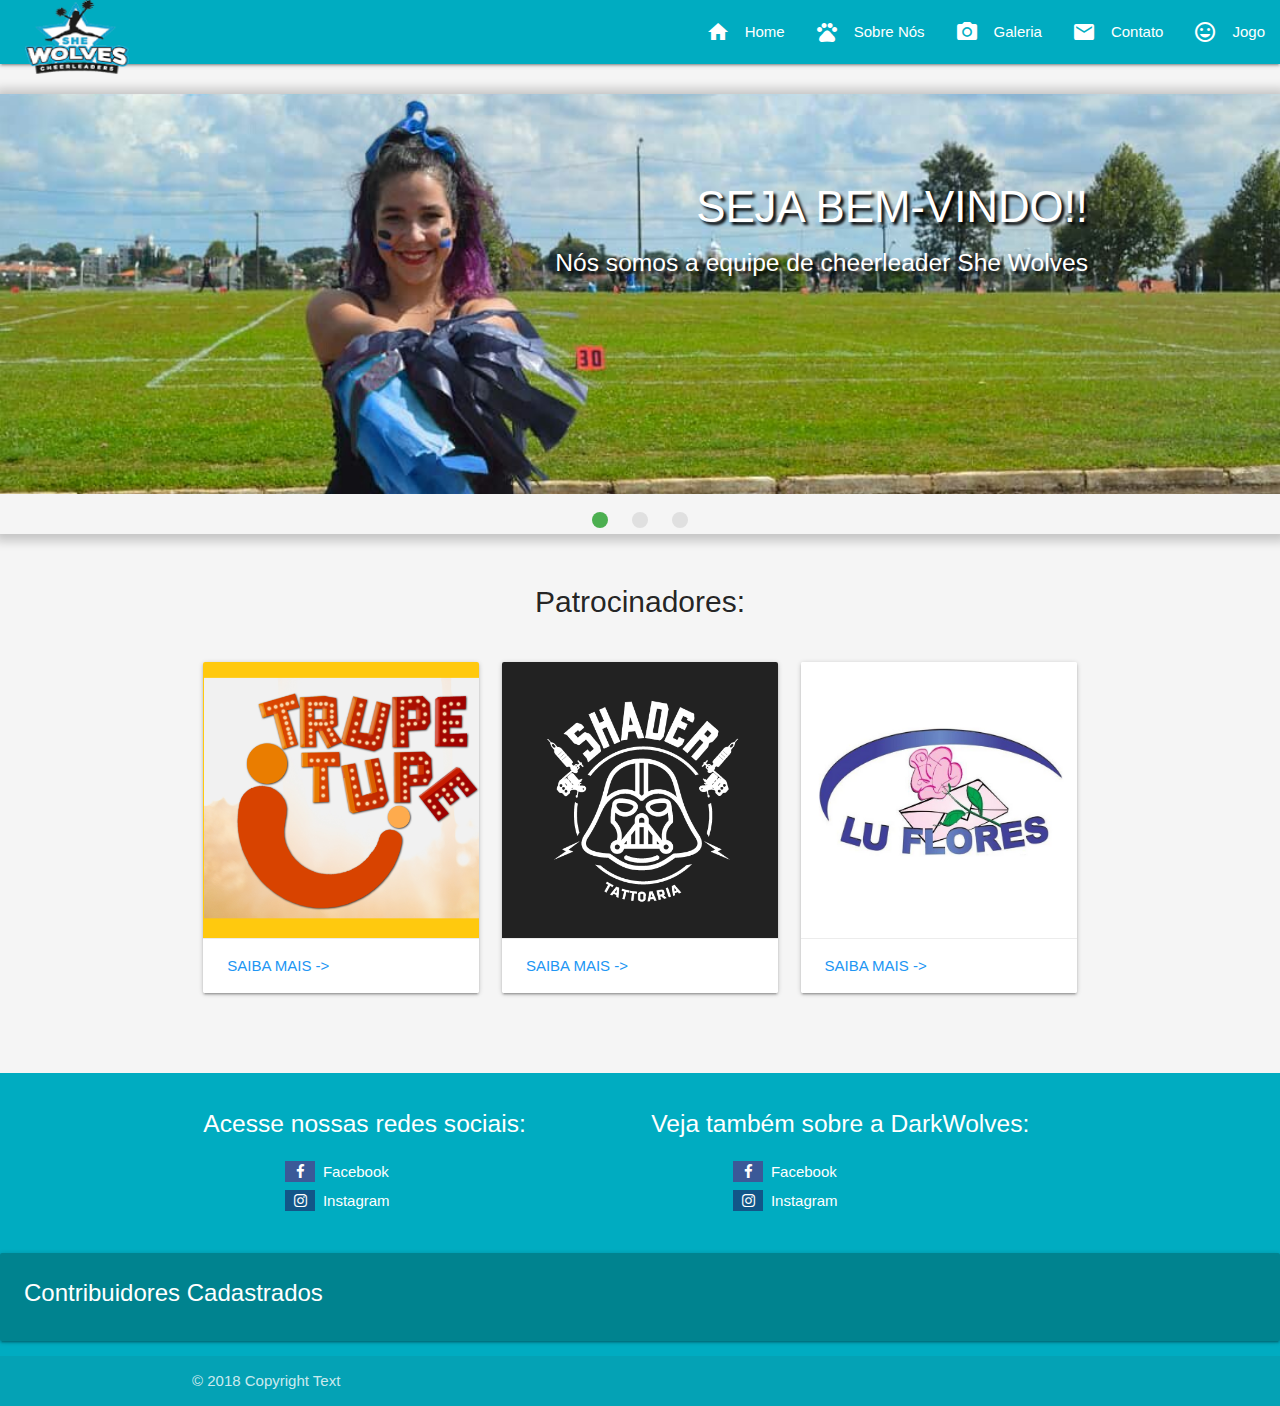
<file: Trabalho/index.html>
<!DOCTYPE html>
<html lang="en">

<head>
    <meta charset="UTF-8">
    <title>Document</title>
    <link rel="stylesheet" href="css/materialize.min.css">
    <link rel="stylesheet" href="css/home.css">
    <link href="https://fonts.googleapis.com/icon?family=Material+Icons" rel="stylesheet">
    <link rel="stylesheet" href="https://cdnjs.cloudflare.com/ajax/libs/font-awesome/4.7.0/css/font-awesome.min.css">


</head>

<body>
    <header>
        <nav>
            <div class="nav-wrapper  cyan darken-1">
                <a href="" class="brand-logo"><img id="id-logo" class="respondive-img container" src="img/logo.png"></a>
                <a href="#" data-target="mobile-demo" class="sidenav-trigger"><i class="material-icons">menu</i></a>
                <ul id="nav-mobile" class="right hide-on-med-and-down">
                    <li><a href="index.html"><i class="material-icons left">home</i>Home</a>
                    </li>
                    <li><a href="sobre-nos.html"><i class="material-icons left">pets</i>Sobre Nós</a></li>
                    <li><a href="galeria.html"><i class="material-icons left">camera_alt</i>Galeria</a></li>
                    <li><a href="contatos.html"><i class="material-icons left">mail</i>Contato</a></li>
                    <li><a href="jogo.html"><i class="material-icons left">mood</i>Jogo</a></li>
                </ul>
            </div>
        </nav>
        <ul class="sidenav" id="mobile-demo">
            <li><a href="index.html">Home</a></li>
            <li><a href="sobre-nos.html">Sobre nós</a></li>
            <li><a href="contatos.html">Contato</a></li>
            <li><a href="jogo.html">Jogo</a></li>
        </ul>
    </header>
    <main>
        <div>
            <div id="slider-id" class="slider container">
                <ul class="slides">
                    <li>
                        <img src="img/Slider1.jpeg">
                        <div class="caption right-align">
                            <h3 id="slider-font" class="white-text">SEJA BEM-VINDO!!</h3>
                            <h5 id="slider-font" class="light white-text text-lighten-3">Nós somos a equipe de cheerleader She Wolves</h5>
                        </div>
                    </li>
                    <li>
                        <img src="img/Slider2.jpeg">
                        <div class="caption center-align">
                            <h4 id="slider-font" class="white-text">Navegue pelo nosso site e conheça mais sobre nós</h4>
                        </div>
                    </li>
                    <li>
                        <img src="img/Slider3.jpeg">
                        <div class="caption left-align">
                            <h4 id="slider-font" class="white-text">Acessa a nossa galeria de fotos </h4>
                        </div>
                    </li>
                </ul>
            </div>
        </div>
        <div class="container">
            <div class="section">
                <div class="row">
                    <p class="evento1">Patrocinadores:</p>
                    <div class="col s12 m4">
                        <div class="card">
                            <div class="card-image">
                                <img src="img/trupe.png">
                                <span class="card-title"></span>
                            </div>
                            <div class="card-action">
                                <a class="blue-text" href="https://www.instagram.com/trupe_tupe">Saiba mais -></a>
                            </div>
                        </div>
                    </div>
                    <div class="col s12 m4">
                        <div class="card">
                            <div class="card-image">
                                <img src="img/shader.png">
                                <span class="card-title"></span>
                            </div>
                            <div class="card-action">
                                <a class="blue-text" href="https://www.instagram.com/shadertattoaria/">Saiba mais -></a>
                            </div>
                        </div>
                    </div>
                    <div class="col s12 m4">
                        <div class="card">
                            <div class="card-image">
                                <img src="img/luflores.png">
                                <span class="card-title"></span>
                            </div>
                            <div class="card-action">
                                <a class="blue-text" href="
                                http://lufloreseventos.com.br/?fbclid=IwAR3lFF8_TPeT3BDF16DE8r2XTequQLrhMpzVN9qHwUuG6jnLsbICA6ZMMzY">Saiba mais -></a>
                            </div>
                        </div>
                    </div>


                </div>
            </div>
        </div>
    </main>
    <footer>
        <footer class="page-footer cyan darken-1">
            <div class="container">
                <div class="row">
                    <div class="col l6 s12">
                        <h5>Acesse nossas redes sociais:</h5>
                        <div class="col l4 offset-l2 s12">
                            <ul>
                                <li><a href="https://www.facebook.com/cheerleadersshewolves/" class="fa fa-facebook"></a>Facebook
                                </li>
                                <li><a href="https://www.instagram.com/shewolvescheerleaders/" class="fa fa-instagram"></a>Instagram</li>
                            </ul>
                        </div>
                    </div>
                    <div class="col l6 s12">
                        <h5>Veja também sobre a DarkWolves: </h5>
                        <div class="col l4 offset-l2 s12">
                            <ul>
                                <li><a href="https://www.facebook.com/guarapuavadarkwolves/" class="fa fa-facebook"></a>Facebook
                                </li>
                                <li><a href="https://www.instagram.com/guarapuavadarkwolves/" class="fa fa-instagram"></a>Instagram</li>
                            </ul>
                        </div>
                    </div>
                </div>
            </div>
            <div class="col l4 m4 s12">
                <div class="card cyan darken-3">
                    <div class="card-content white-text">
                        <span class="card-title">Contribuidores Cadastrados</span>
                        <div class="users"></div>
                    </div>
                </div>
            </div>
            <div class="footer-copyright">
                <div class="container">
                    © 2018 Copyright Text
                </div>
            </div>
        </footer>
    </footer>
</body>
<script src=" JQuery/jquery-3.3.1.min.js "></script>
<script src="js/materialize.min.js "></script>
<script src="js/welcome.js"></script>
<script>
    $(document).ready(function() {
        $('.sidenav').sidenav();
        $('.slider').slider();
    });

    (function() {
        var arrayPessoas = JSON.parse(localStorage.getItem("usuarios"));
            for(i in arrayPessoas) {
                var person = arrayPessoas[i];
                document.querySelector(".users").innerHTML = person.nome.concat(" ").concat(person.sobrenome);
            }
    })();

</script>

</html>
</file>
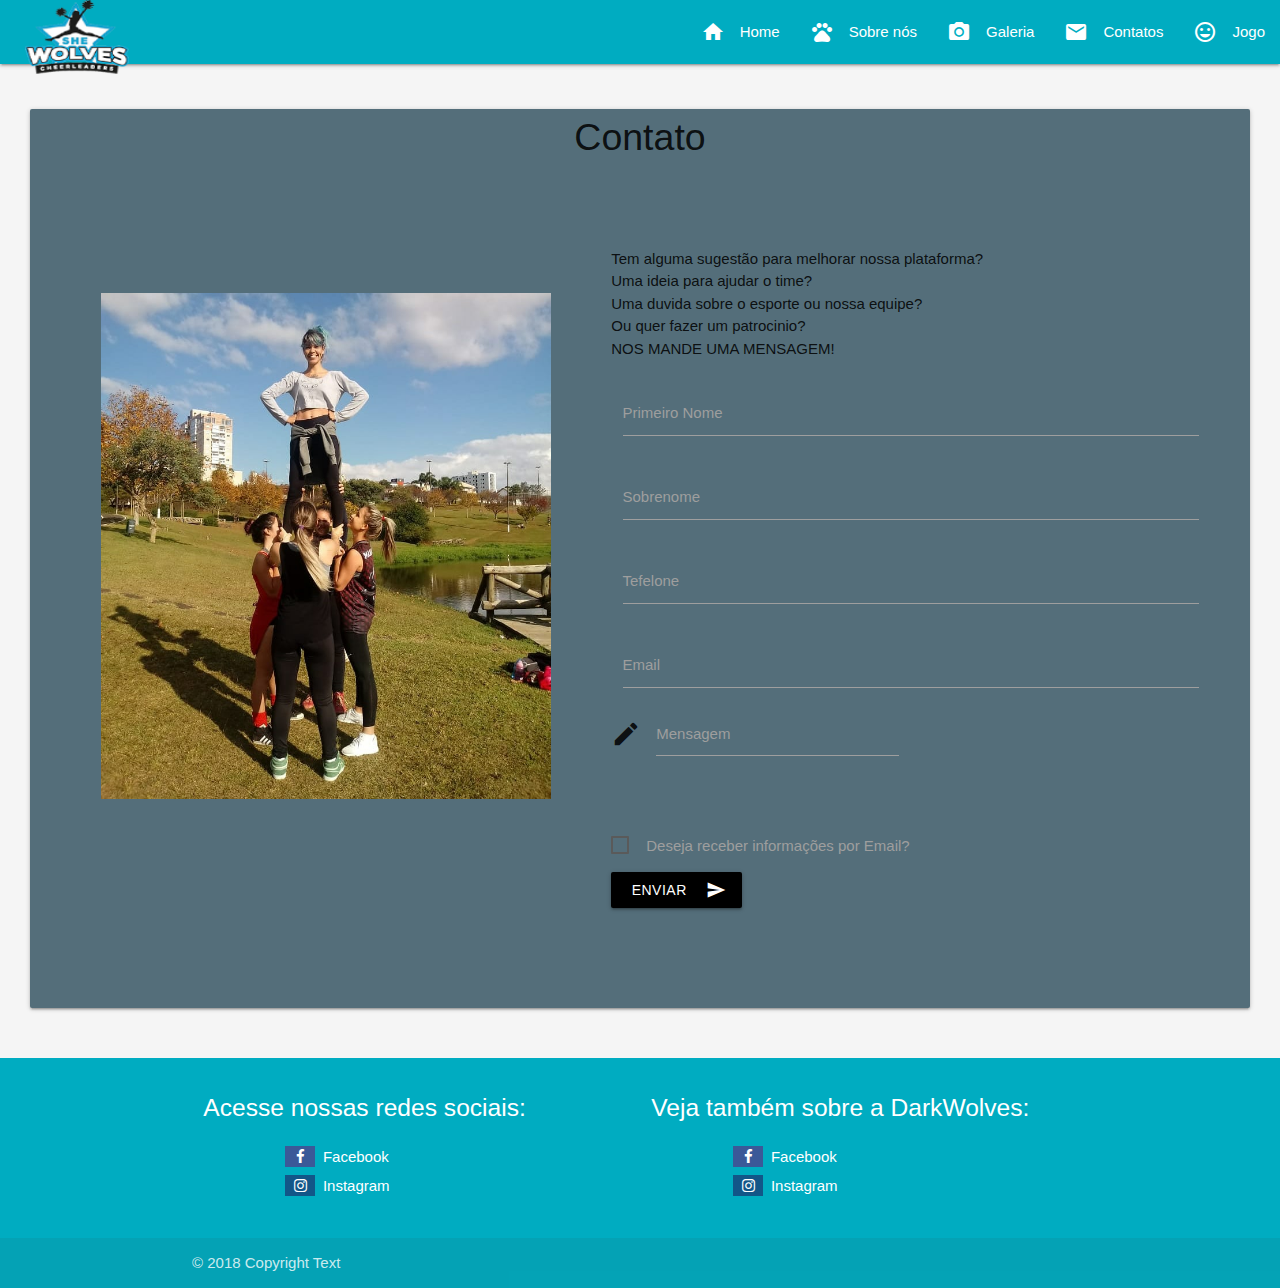
<file: Trabalho/contatos.html>
<!DOCTYPE html>
<html lang="en">

<head>
    <meta charset="UTF-8">
    <title>Document</title>
    <link rel="stylesheet" href="css/materialize.min.css">
    <link rel="stylesheet" href="css/home.css">
    <link href="https://fonts.googleapis.com/icon?family=Material+Icons" rel="stylesheet">
    <link rel="stylesheet" href="https://cdnjs.cloudflare.com/ajax/libs/font-awesome/4.7.0/css/font-awesome.min.css">


</head>

<body>
    <header>
        <nav>
            <div class="nav-wrapper  cyan darken-1">
                <a href="" class="brand-logo"><img id="id-logo" class="respondive-img container" src="img/logo.png"></a>
                <a href="#" data-target="mobile-demo" class="sidenav-trigger"><i class="material-icons">menu</i></a>
                <ul id="nav-mobile" class="right hide-on-med-and-down">
                    <li><a href="index.html"><i class="material-icons left ">home</i>Home</a></li>
                    <li><a href="sobre-nos.html"><i class="material-icons left">pets</i>Sobre nós</a></li>
                    <li><a href="galeria.html"><i class="material-icons left">camera_alt</i>Galeria</a></li>
                    <li><a href="contatos.html"><i class="material-icons left">mail</i>Contatos</a></li>
                    <li><a href="jogo.html"><i class="material-icons left">mood</i>Jogo</a></li>
                </ul>
            </div>
        </nav>
        <ul class="sidenav" id="mobile-demo">
            <li><a href="index.html">Home</a></li>
            <li><a href="sobre-nos.html">Sobre nós</a></li>
            <li><a href="contatos.html">Contato</a></li>
            <li><a href="jogo.html">Jogo</a></li>
        </ul>
    </header>
    <main>
        <div id="card-main" class="row">
            <div class="card blue-grey darken-1">
                <div class="row">
                    <p id=p-contato1>Contato</p>
                    <form id="id-forms-contatos" class="col s12" onsubmit="return adicionaPessoa()">
                        <img id="img-contatos" class="respondive-img container" src=" img/contatosimg.jpg ">
                        <p>
                            Tem alguma sugestão para melhorar nossa plataforma? <br>Uma ideia para ajudar o time?<br>Uma duvida sobre o esporte ou nossa equipe? <br> Ou quer fazer um patrocinio? <br> NOS MANDE UMA MENSAGEM!
                        </p>
                        <div class="input-field col s6">
                            <input id="first_name" type="text" name="nome" class="validate">
                            <label for="first_name">Primeiro Nome</label>
                        </div>
                        <div class="input-field col s6">
                            <input id="last_name" type="text" class="validate">
                            <label for="last_name">Sobrenome</label>
                        </div>
                        <div class="input-field col s6">
                            <input id="phone" type="text" class="validate">
                            <label>Tefelone</label>
                        </div>
                        <div class="input-field col s6">
                            <input id="email" type="email" class="validate">
                            <label for="email">Email</label>
                            <div class="row">
                                
                                    <div class="row">
                                        <div class="input-field col s12 m6 l6">
                                            <i class="material-icons prefix">mode_edit</i>
                                            <textarea id="mensagem" class="materialize-textarea"></textarea>
                                            <label for="icon_prefix2">Mensagem</label>
                                        </div>
                                    </div>
                                    <div class="row">
                                        <div class="input-field col s12 m6 l6">
                                            <label><input type="checkbox" class="check" />
                                                <span>Deseja receber informações por Email?</span>
                                            </label>
                                        </div>
                                    </div>
                                    <div class="row container">
                                        <div class="input-field col s12 m6 l6">
                                            <button class=" container btn waves-effect waves-light black" type="submit">Enviar<i class="material-icons right">send</i>
								            </button>
                                        </div>
                                    </div>
                            </div>
                        </div>
                    </form>
                </div>

            </div>
        </div>
    </main>
    <footer>
        <footer class="page-footer cyan darken-1 ">
            <div class="container ">
                <div class="row ">
                    <div class="col l6 s12 ">
                        <h5 class="white-text ">Acesse nossas redes sociais:</h5>
                        <div class="col l4 offset-l2 s12 ">
                            <ul>
                                <li><a href="https://www.facebook.com/cheerleadersshewolves/ " class="fa fa-facebook "></a>Facebook
                                </li>
                                <li><a href="https://www.instagram.com/shewolvescheerleaders/ " class="fa fa-instagram "></a>Instagram</li>
                            </ul>
                        </div>
                    </div>
                    <div class="col l6 s12 ">
                        <h5 class="white-text ">Veja também sobre a DarkWolves: </h5>
                        <div class="col l4 offset-l2 s12 ">
                            <ul>
                                <li><a href="https://www.facebook.com/guarapuavadarkwolves/ " class="fa fa-facebook "></a>Facebook
                                </li>
                                <li><a href="https://www.instagram.com/guarapuavadarkwolves/ " class="fa fa-instagram "></a>Instagram</li>
                            </ul>
                        </div>
                    </div>
                </div>
            </div>
            <div class="footer-copyright ">
                <div class="container ">
                    © 2018 Copyright Text
                </div>
            </div>
        </footer>
    </footer>
</body>
<script src="JQuery/jquery-3.3.1.min.js "></script>
<script src="js/materialize.min.js "></script>
<script src="js/cadastros.js"></script>
<script>
    $(document).ready(function() {
        $('.sidenav').sidenav();
        $('.slider').slider();
    });

</script>

</html>
</file>
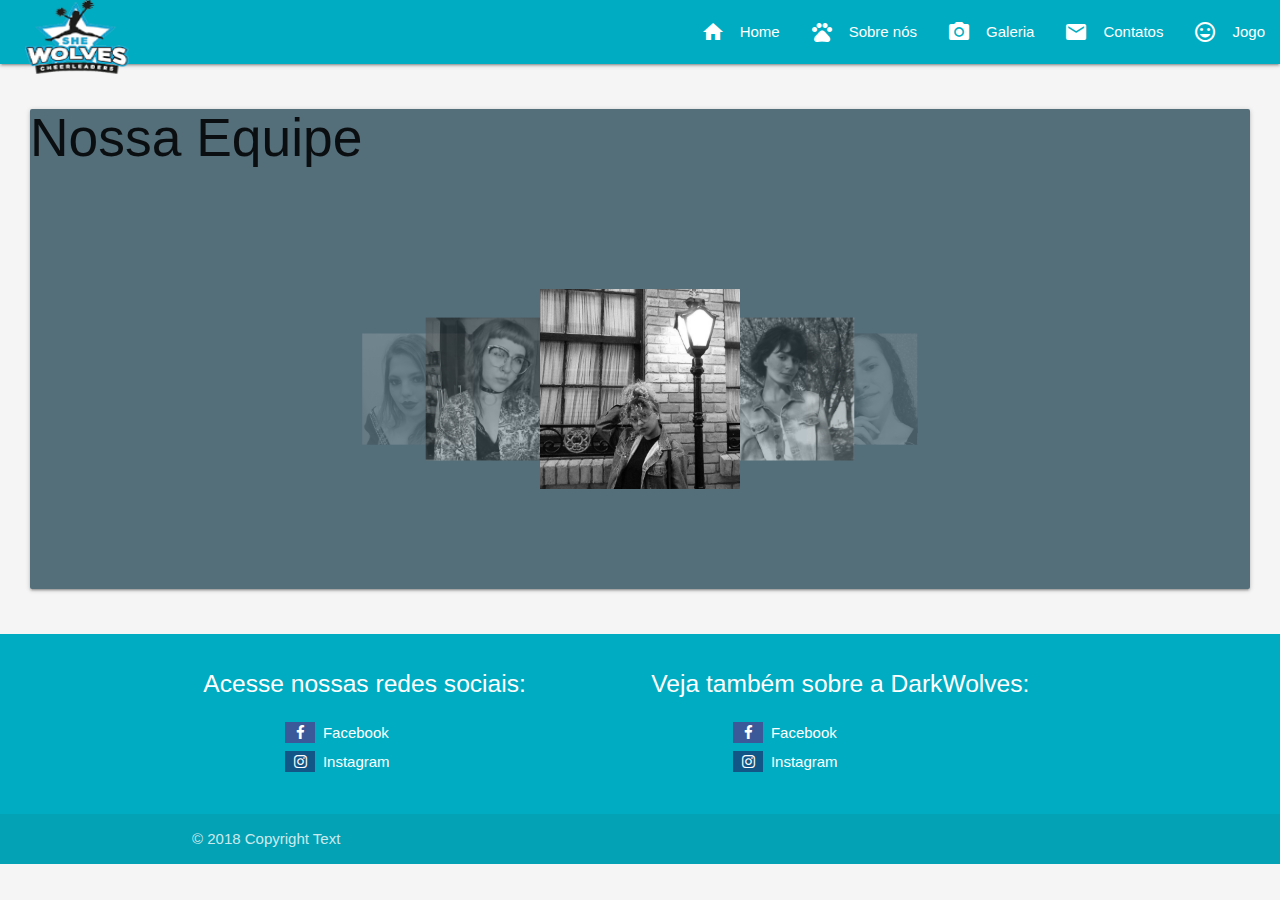
<file: Trabalho/galeria.html>
<!DOCTYPE html>
<html lang="en">

<head>
    <meta charset="UTF-8">
    <title>Document</title>
    <link rel="stylesheet" href="css/materialize.min.css">
    <link rel="stylesheet" href="css/home.css">
    <link href="https://fonts.googleapis.com/icon?family=Material+Icons" rel="stylesheet">
    <link rel="stylesheet" href="https://cdnjs.cloudflare.com/ajax/libs/font-awesome/4.7.0/css/font-awesome.min.css">


</head>

<body>
    <header>
        <nav>
            <div class="nav-wrapper  cyan darken-1">
                <a href="" class="brand-logo"><img id="id-logo" class="respondive-img container" src="img/logo.png"></a>
                <a href="#" data-target="mobile-demo" class="sidenav-trigger"><i class="material-icons">menu</i></a>
                <ul id="nav-mobile" class="right hide-on-med-and-down">
                    <li><a href="index.html"><i class="material-icons left ">home</i>Home</a></li>
                    <li><a href="sobre-nos.html"><i class="material-icons left">pets</i>Sobre nós</a></li>
                    <li><a href="galeria.html"><i class="material-icons left">camera_alt</i>Galeria</a></li>
                    <li><a href="contatos.html"><i class="material-icons left">mail</i>Contatos</a></li>
                    <li><a href="jogo.html"><i class="material-icons left">mood</i>Jogo</a></li>
                </ul>
            </div>
        </nav>
        <ul class="sidenav" id="mobile-demo">
            <li><a href="index.html">Home</a></li>
            <li><a href="sobre-nos.html">Sobre nós</a></li>
            <li><a href="contatos.html">Contato</a></li>
            <li><a href="jogo.html">Jogo</a></li>
        </ul>
    </header>
    <main>
        <div id="card-main" class="row">
            <div class="card blue-grey darken-1">
                <h2>Nossa Equipe</h2>
                <div class="carousel">
                    <a class="carousel-item" href="#one!"><img src="img/anapreto.png"></a>
                    <a class="carousel-item" href="#two!"><img src="img/brunapreto.png"></a>
                    <a class="carousel-item" href="#three!"><img src="img/camilapreto.png"></a>
                    <a class="carousel-item" href="#four!"><img src="img/joicepreto.png"></a>
                    <a class="carousel-item" href="#five!"><img src="img/maiarapreto.png"></a>
                </div>
            </div>
        </div>
    </main>
    <footer>
        <footer class=" page-footer cyan darken-1 ">
            <div class="container ">
                <div class="row ">
                    <div class="col l6 s12 ">
                        <h5 class="white-text ">Acesse nossas redes sociais:</h5>
                        <div class="col l4 offset-l2 s12 ">
                            <ul>
                                <li><a href="https://www.facebook.com/cheerleadersshewolves/ " class="fa fa-facebook "></a>Facebook
                                </li>
                                <li><a href="https://www.instagram.com/shewolvescheerleaders/ " class="fa fa-instagram "></a>Instagram</li>
                            </ul>
                        </div>
                    </div>
                    <div class="col l6 s12 ">
                        <h5 class="white-text ">Veja também sobre a DarkWolves: </h5>
                        <div class="col l4 offset-l2 s12 ">
                            <ul>
                                <li><a href="https://www.facebook.com/guarapuavadarkwolves/ " class="fa fa-facebook "></a>Facebook
                                </li>
                                <li><a href="https://www.instagram.com/guarapuavadarkwolves/ " class="fa fa-instagram "></a>Instagram</li>
                            </ul>
                        </div>
                    </div>
                </div>
            </div>
            <div class="footer-copyright ">
                <div class="container ">
                    © 2018 Copyright Text
                </div>
            </div>
        </footer>
    </footer>
</body>
<script src="JQuery/jquery-3.3.1.min.js "></script>
<script src="js/materialize.min.js "></script>
<script>
    $(document).ready(function() {
        $('.sidenav').sidenav();
        $('.slider').slider();
    });
    document.addEventListener('DOMContentLoaded', function() {
        var elems = document.querySelectorAll('.carousel');
        var instances = M.Carousel.init(elems, options);
    });

    // Or with jQuery

    $(document).ready(function() {
        $('.carousel').carousel();
    });

</script>

</html>
</file>
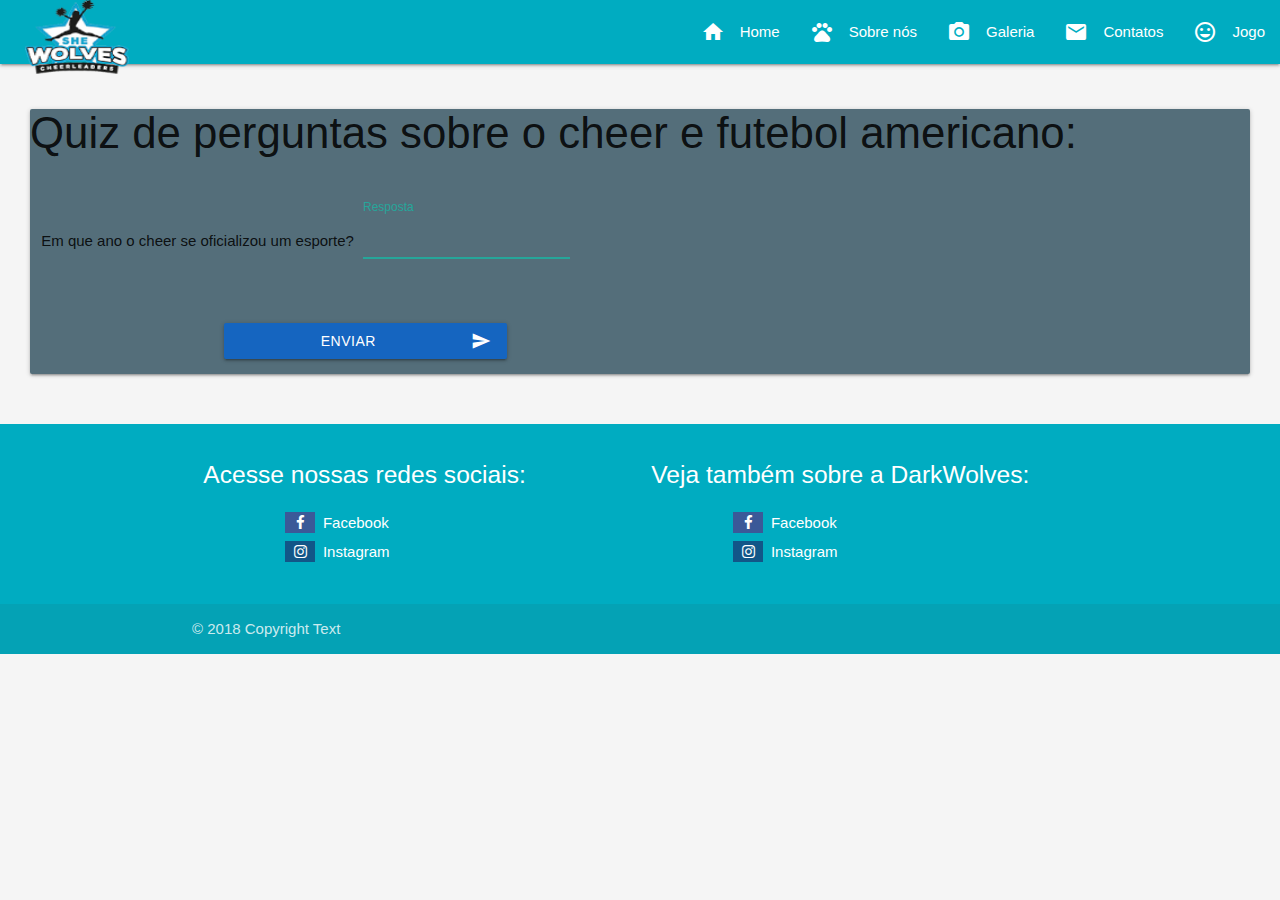
<file: Trabalho/jogo.html>
<!DOCTYPE html>
<html lang="en">

<head>
    <meta charset="UTF-8">
    <title>Document</title>
    <link rel="stylesheet" href="css/materialize.min.css">
    <link rel="stylesheet" href="css/home.css">
    <link href="https://fonts.googleapis.com/icon?family=Material+Icons" rel="stylesheet">
    <link rel="stylesheet" href="https://cdnjs.cloudflare.com/ajax/libs/font-awesome/4.7.0/css/font-awesome.min.css">


</head>

<body>
    <header>
        <nav>
            <div class="nav-wrapper  cyan darken-1">
                <a href="" class="brand-logo"><img id="id-logo" class="respondive-img container" src="img/logo.png"></a>
                <a href="#" data-target="mobile-demo" class="sidenav-trigger"><i class="material-icons">menu</i></a>
                <ul id="nav-mobile" class="right hide-on-med-and-down">
                    <li><a href="index.html"><i class="material-icons left ">home</i>Home</a></li>
                    <li><a href="sobre-nos.html"><i class="material-icons left">pets</i>Sobre nós</a></li>
                    <li><a href="galeria.html"><i class="material-icons left">camera_alt</i>Galeria</a></li>
                    <li><a href="contatos.html"><i class="material-icons left">mail</i>Contatos</a></li>
                    <li><a href="jogo.html"><i class="material-icons left">mood</i>Jogo</a></li>
                </ul>
            </div>
        </nav>
        <ul class="sidenav" id="mobile-demo">
            <li><a href="index.html">Home</a></li>
            <li><a href="sobre-nos.html">Sobre nós</a></li>
            <li><a href="contatos.html">Contato</a></li>
            <li><a href="jogo.html">Jogo</a></li>
        </ul>
    </header>
    <main>
        <div id="card-main" class="row">
            <div class="card blue-grey darken-1">
                <h3>Quiz de perguntas sobre o cheer e futebol americano:</h3>
                <br>
                <form onsubmit="return resposta()">
                    <div class="row">
                        <div class="col s12">
                            Em que ano o cheer se oficializou um esporte?
                            <div class="input-field inline">
                                <input id="anocheer" type="text">
                                <label for="quest">Resposta</label>
                            </div>
                        </div>
                    </div>
                    <div class="row container">
                        <div class="input-field col s12 m6 l6">
                            <button class=" container btn waves-effect waves-light blue darken-3" type="submit">Enviar<i class="material-icons right">send</i>
								</button>
                        </div>
                    </div>
                </form>
            </div>
        </div>
    </main>
    <footer>
        <footer class="page-footer cyan darken-1">
            <div class="container">
                <div class="row">
                    <div class="col l6 s12">
                        <h5 class="white-text">Acesse nossas redes sociais:</h5>
                        <div class="col l4 offset-l2 s12">
                            <ul>
                                <li><a href="https://www.facebook.com/cheerleadersshewolves/" class="fa fa-facebook"></a>Facebook
                                </li>
                                <li><a href="https://www.instagram.com/shewolvescheerleaders/" class="fa fa-instagram"></a>Instagram</li>
                            </ul>
                        </div>
                    </div>
                    <div class="col l6 s12">
                        <h5 class="white-text">Veja também sobre a DarkWolves: </h5>
                        <div class="col l4 offset-l2 s12">
                            <ul>
                                <li><a href="https://www.facebook.com/guarapuavadarkwolves/" class="fa fa-facebook"></a>Facebook
                                </li>
                                <li><a href="https://www.instagram.com/guarapuavadarkwolves/" class="fa fa-instagram"></a>Instagram</li>
                            </ul>
                        </div>
                    </div>
                </div>
            </div>
            <div class="footer-copyright">
                <div class="container">
                    © 2018 Copyright Text
                </div>
            </div>
        </footer>
    </footer>
</body>
<script src="JQuery/jquery-3.3.1.min.js"></script>
<script src="js/materialize.min.js"></script>
<script src="js/jogo.js "></script>
<script>
    $(document).ready(function() {
        $('.sidenav').sidenav();
        $('.slider').slider();
    });

</script>

</html>
</file>
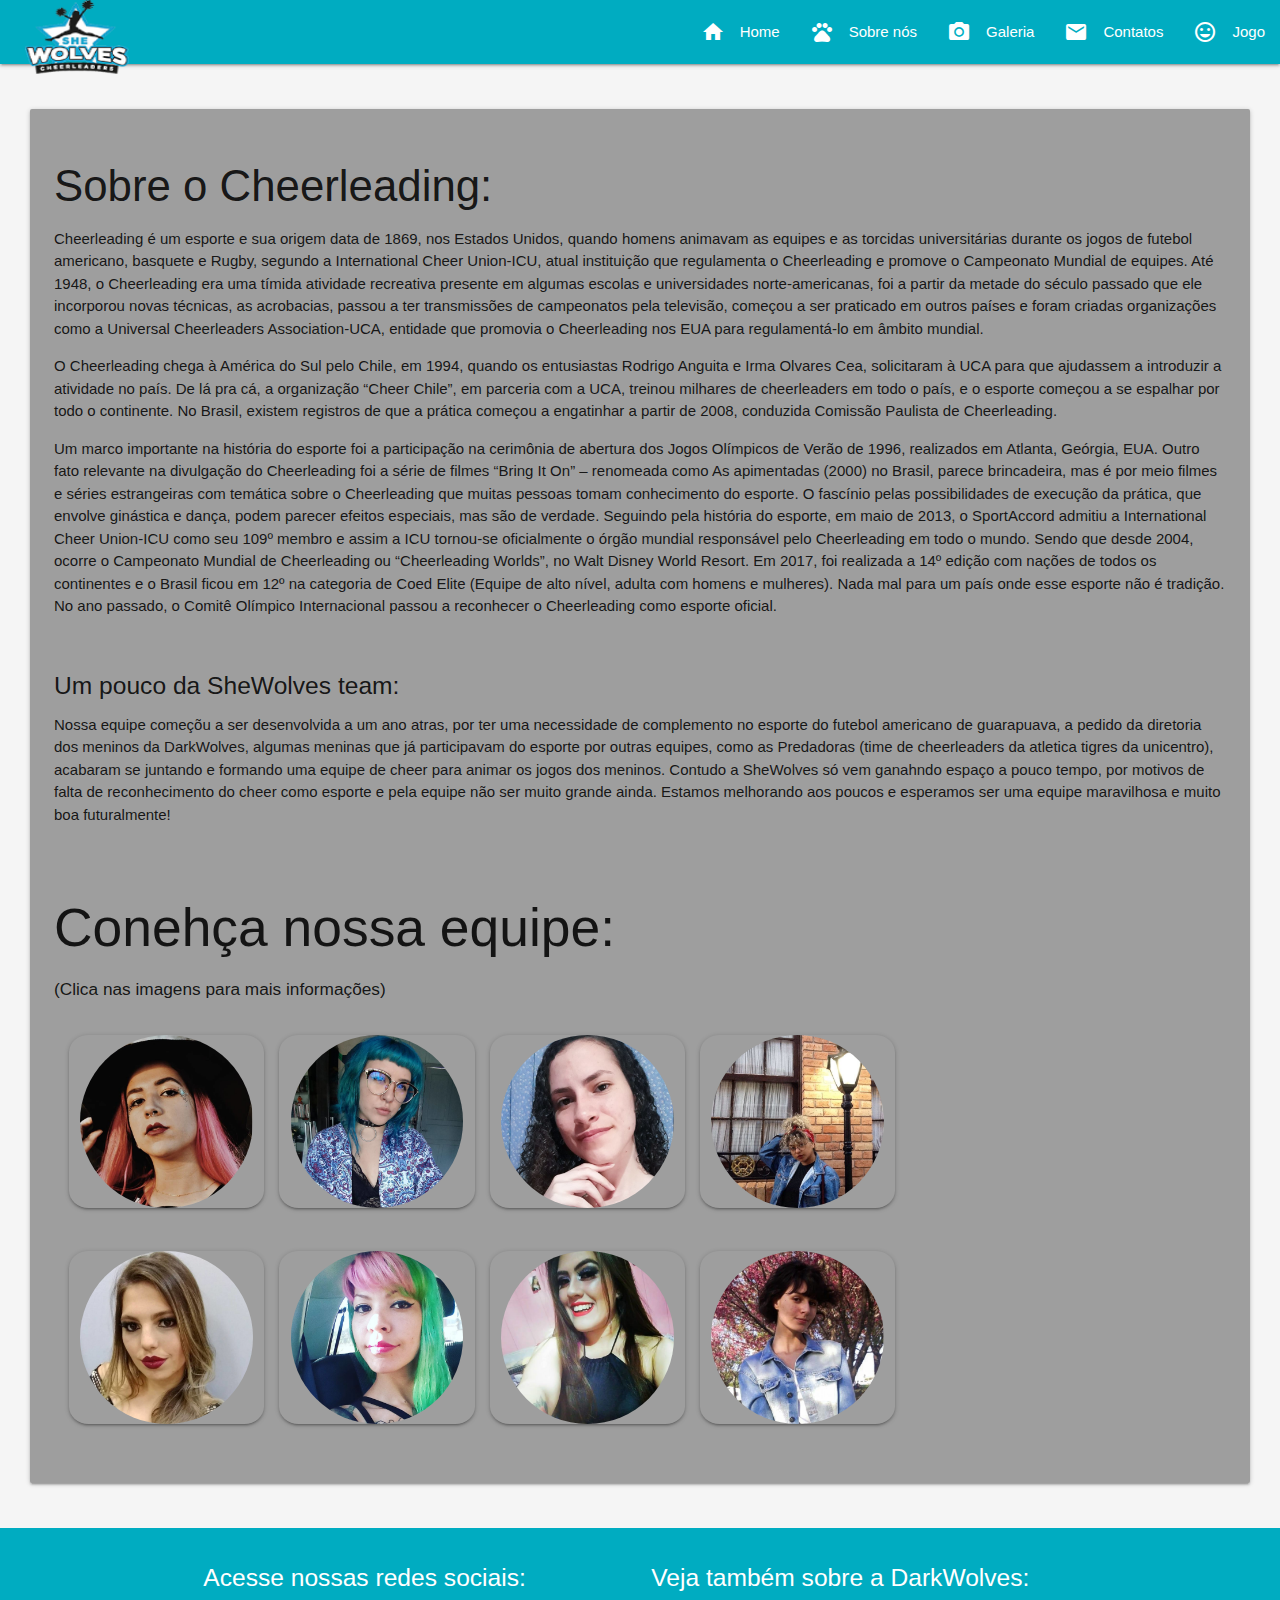
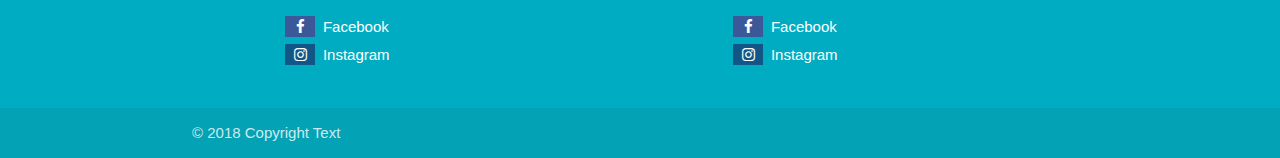
<file: Trabalho/sobre-nos.html>
<!DOCTYPE html>
<html lang="en">

<head>
    <meta charset="UTF-8">
    <title>Document</title>
    <link rel="stylesheet" href="css/materialize.min.css">
    <link rel="stylesheet" href="css/home.css">
    <link href="https://fonts.googleapis.com/icon?family=Material+Icons" rel="stylesheet">
    <link rel="stylesheet" href="https://cdnjs.cloudflare.com/ajax/libs/font-awesome/4.7.0/css/font-awesome.min.css">


</head>

<body>
    <header>
        <nav>
            <div class="nav-wrapper  cyan darken-1">
                <a href="" class="brand-logo"><img id="id-logo" class="respondive-img container" src="img/logo.png"></a>
                <a href="#" data-target="mobile-demo" class="sidenav-trigger"><i class="material-icons">menu</i></a>
                <ul id="nav-mobile" class="right hide-on-med-and-down">
                    <li><a href="index.html"><i class="material-icons left ">home</i>Home</a></li>
                    <li><a href="sobre-nos.html"><i class="material-icons left">pets</i>Sobre nós</a></li>
                    <li><a href="galeria.html"><i class="material-icons left">camera_alt</i>Galeria</a></li>
                    <li><a href="contatos.html"><i class="material-icons left">mail</i>Contatos</a></li>
                    <li><a href="jogo.html"><i class="material-icons left">mood</i>Jogo</a></li>
                </ul>
            </div>
        </nav>
        <ul class="sidenav" id="mobile-demo">
            <li><a href="index.html">Home</a></li>
            <li><a href="sobre-nos.html">Sobre nós</a></li>
            <li><a href="contatos.html">Contato</a></li>
            <li><a href="jogo.html"></a>Jogo</li>
        </ul>
    </header>
    <main>
        <div id="card-main" class="row">
            <div id="cardsobre" class="card-panel grey">
                <h3>Sobre o Cheerleading: </h3>
                <p>Cheerleading é um esporte e sua origem data de 1869, nos Estados Unidos, quando homens animavam as equipes e as torcidas universitárias durante os jogos de futebol americano, basquete e Rugby, segundo a International Cheer Union-ICU, atual instituição que regulamenta o Cheerleading e promove o Campeonato Mundial de equipes. Até 1948, o Cheerleading era uma tímida atividade recreativa presente em algumas escolas e universidades norte-americanas, foi a partir da metade do século passado que ele incorporou novas técnicas, as acrobacias, passou a ter transmissões de campeonatos pela televisão, começou a ser praticado em outros países e foram criadas organizações como a Universal Cheerleaders Association-UCA, entidade que promovia o Cheerleading nos EUA para regulamentá-lo em âmbito mundial.
                </p>
                <p>O Cheerleading chega à América do Sul pelo Chile, em 1994, quando os entusiastas Rodrigo Anguita e Irma Olvares Cea, solicitaram à UCA para que ajudassem a introduzir a atividade no país. De lá pra cá, a organização “Cheer Chile”, em parceria com a UCA, treinou milhares de cheerleaders em todo o país, e o esporte começou a se espalhar por todo o continente. No Brasil, existem registros de que a prática começou a engatinhar a partir de 2008, conduzida Comissão Paulista de Cheerleading.
                </p>
                <p>Um marco importante na história do esporte foi a participação na cerimônia de abertura dos Jogos Olímpicos de Verão de 1996, realizados em Atlanta, Geórgia, EUA. Outro fato relevante na divulgação do Cheerleading foi a série de filmes “Bring It On” – renomeada como As apimentadas (2000) no Brasil, parece brincadeira, mas é por meio filmes e séries estrangeiras com temática sobre o Cheerleading que muitas pessoas tomam conhecimento do esporte. O fascínio pelas possibilidades de execução da prática, que envolve ginástica e dança, podem parecer efeitos especiais, mas são de verdade. Seguindo pela história do esporte, em maio de 2013, o SportAccord admitiu a International Cheer Union-ICU como seu 109º membro e assim a ICU tornou-se oficialmente o órgão mundial responsável pelo Cheerleading em todo o mundo. Sendo que desde 2004, ocorre o Campeonato Mundial de Cheerleading ou “Cheerleading Worlds”, no Walt Disney World Resort. Em 2017, foi realizada a 14º edição com nações de todos os continentes e o Brasil ficou em 12º na categoria de Coed Elite (Equipe de alto nível, adulta com homens e mulheres). Nada mal para um país onde esse esporte não é tradição. No ano passado, o Comitê Olímpico Internacional passou a reconhecer o Cheerleading como esporte oficial.
                </p>
                <br>
                <h5>Um pouco da SheWolves team:</h5>
                <p>Nossa equipe começõu a ser desenvolvida a um ano atras, por ter uma necessidade de complemento no esporte do futebol americano de guarapuava, a pedido da diretoria dos meninos da DarkWolves, algumas meninas que já participavam do esporte por outras equipes, como as Predadoras (time de cheerleaders da atletica tigres da unicentro), acabaram se juntando e formando uma equipe de cheer para animar os jogos dos meninos. Contudo a SheWolves só vem ganahndo espaço a pouco tempo, por motivos de falta de reconhecimento do cheer como esporte e pela equipe não ser muito grande ainda. Estamos melhorando aos poucos e esperamos ser uma equipe maravilhosa e muito boa futuralmente!</p>
                <br>
                <h2>Conehça nossa equipe: </h2>
                <h6>(Clica nas imagens para mais informações)</h6>
                <br>
                <div class="imgsobre">
                    <div class="row">
                        <div class="card col s4 m4 l2 grey" style="border-radius: 10%; margin-left: 1em">
                            <div class="card-image waves-effect waves-block waves-light">
                                <img alt="thalytaimg" id="thalytaimg" class="activator" src="img/thalyta.png" style="border-radius: 200%" onmouseover="trocacor()">
                            </div>
                            <div class="card-reveal">
                                <span class="card-title grey-text text-darken-4"><i class="material-icons right">close</i>Capitã Do time</span>
                                <p>Posição: Base, Frontal</p>
                            </div>
                        </div>
                        <div class="card col s4 m4 l2 grey" style="border-radius: 10%; margin-left: 1em">
                            <div class="card-image waves-effect waves-block waves-light">
                                <img class="activator" src="img/maiara.png" style="border-radius: 200%">
                            </div>
                            <div class="card-reveal">
                                <span class="card-title grey-text text-darken-4">Tesoureira do Time<i class="material-icons right">close</i></span>
                                <p>Posição: Back, Base</p>
                            </div>
                        </div>
                        <div class="card col s4 m4 l2 grey" style="border-radius: 10%; margin-left: 1em">
                            <div class="card-image waves-effect waves-block waves-light">
                                <img class="activator" src="img/camila.png" style="border-radius: 200%">
                            </div>
                            <div class="card-reveal">
                                <span class="card-title grey-text text-darken-4"><i class="material-icons right">close</i>...</span>
                                <p>Posição: Back, Frontal, Flyer</p>
                            </div>
                        </div>
                        <div class="card col s4 m4 l2 grey" style="border-radius: 10%; margin-left: 1em">
                            <div class="card-image waves-effect waves-block waves-light">
                                <img class="activator" src="img/ana.png" style="border-radius: 200%">
                            </div>
                            <div class="card-reveal">
                                <span class="card-title grey-text text-darken-4">...<i class="material-icons right">close</i></span>
                                <p>Posição: Base</p>
                            </div>
                        </div>
                    </div>
                    <div class="row">

                        <div class="card col s4 m4 l2 grey" style="border-radius: 10%; margin-left: 1em">
                            <div class="card-image waves-effect waves-block waves-light">
                                <img class="activator" src="img/joice.png" style="border-radius: 200%">
                            </div>
                            <div class="card-reveal">
                                <span class="card-title grey-text text-darken-4">...<i class="material-icons right">close</i></span>
                                <p>Posição: Base</p>
                            </div>
                        </div>
                        <div class="card col s4 m4 l2 grey" style="border-radius: 10%; margin-left: 1em">
                            <div class="card-image waves-effect waves-block waves-light">
                                <img class="activator" src="img/sadina.png" style="border-radius: 200%">
                            </div>
                            <div class="card-reveal">
                                <span class="card-title grey-text text-darken-4">...<i class="material-icons right">close</i></span>
                                <p>Posição: Flyer</p>
                            </div>
                        </div>
                        <div class="card col s4 m4 l2 grey" style="border-radius: 10%; margin-left: 1em">
                            <div class="card-image waves-effect waves-block waves-light">
                                <img class="activator" src="img/milena.png" style="border-radius: 200%">
                            </div>
                            <div class="card-reveal">
                                <span class="card-title grey-text text-darken-4">...<i class="material-icons right">close</i></span>
                                <p>Posição: Base, Back, Frontal</p>
                            </div>
                        </div>
                        <div class="card col s4 m4 l2 grey" style="border-radius: 10%; margin-left: 1em">
                            <div class="card-image waves-effect waves-block waves-light">
                                <img class="activator" src="img/bruna.png" style="border-radius: 200%">
                            </div>
                            <div class="card-reveal">
                                <span class="card-title grey-text text-darken-4">...<i class="material-icons right">close</i></span>
                                <p>Posição: Frontal</p>
                            </div>
                        </div>
                    </div>
                </div>
            </div>
        </div>
    </main>
    <footer>
        <footer class="page-footer cyan darken-1 ">
            <div class="container ">
                <div class="row ">
                    <div class="col l6 s12 ">
                        <h5 class="white-text ">Acesse nossas redes sociais:</h5>
                        <div class="col l4 offset-l2 s12 ">
                            <ul>
                                <li><a href="https://www.facebook.com/cheerleadersshewolves/ " class="fa fa-facebook "></a>Facebook
                                </li>
                                <li><a href="https://www.instagram.com/shewolvescheerleaders/ " class="fa fa-instagram "></a>Instagram</li>
                            </ul>
                        </div>
                    </div>
                    <div class="col l6 s12 ">
                        <h5 class="white-text ">Veja também sobre a DarkWolves: </h5>
                        <div class="col l4 offset-l2 s12 ">
                            <ul>
                                <li><a href="https://www.facebook.com/guarapuavadarkwolves/ " class="fa fa-facebook "></a>Facebook
                                </li>
                                <li><a href="https://www.instagram.com/guarapuavadarkwolves/ " class="fa fa-instagram "></a>Instagram</li>
                            </ul>
                        </div>
                    </div>
                </div>
            </div>
            <div class="footer-copyright ">
                <div class="container ">
                    © 2018 Copyright Text
                </div>
            </div>
        </footer>
    </footer>
</body>
<script src="JQuery/jquery-3.3.1.min.js "></script>
<script src="js/materialize.min.js "></script>
<script>
    $(document).ready(function() {
        $('.sidenav').sidenav();
        $('.slider').slider();
    });

</script>

</html>
</file>
<file: Trabalho/css/home.css>
.evento1 {
     font-size: 200%;
     text-align: center;
 }


 #slider-id {
     margin-top: 2em;
     box-shadow: 1px 1px 10px 6px rgba(0, 0, 0, 0.2);
 }

 #imagens-sobre {
     display: flex;
     justify-content: center;
 }

 #imagens-sobre > img {
     height: 6em;
     width: 6em;
     margin-right: 2em;
 }

 footer {
     margin-top: 2em;
 }

 body {
     background: #f5f5f5;
 }

 #id-logo {
     margin-left: 0.8em;
     width: 4.5em;
     height: 3.5em;
 }

 #slider-font {
     text-shadow: 3px 3px 3px black;
     ;
 }

 .fa-facebook {
     background: #3B5998;
     color: white;
 }

 .fa {
     padding: 0.2em;
     width: 2em;
     margin-bottom: 0.5em;
     text-align: center;
     margin-right: 0.5em;
 }

 .fa-instagram {
     background: #125688;
     color: white;
 }

 #card-main {
     margin: 3em 2em 2em;
 }

 #img-contatos {
     float: left;
     width: 30em;
     margin: 4em;
 }

 #id-forms-contatos {
     float: right;
     margin-top: 2em;
     margin-bottom: 2em;
 }

 #p-contato1 {
     text-align: center;
     font-size: 2.5em;
 }

 #divLayer {
     position: absolute;
     border: solid 2px #696969;
     width: 10%;
     height: 10%;
     display: none;
     background-color: #EBEBEB;
     padding: 1em;
     ;

 }

 .imgsobre {}
</file>
